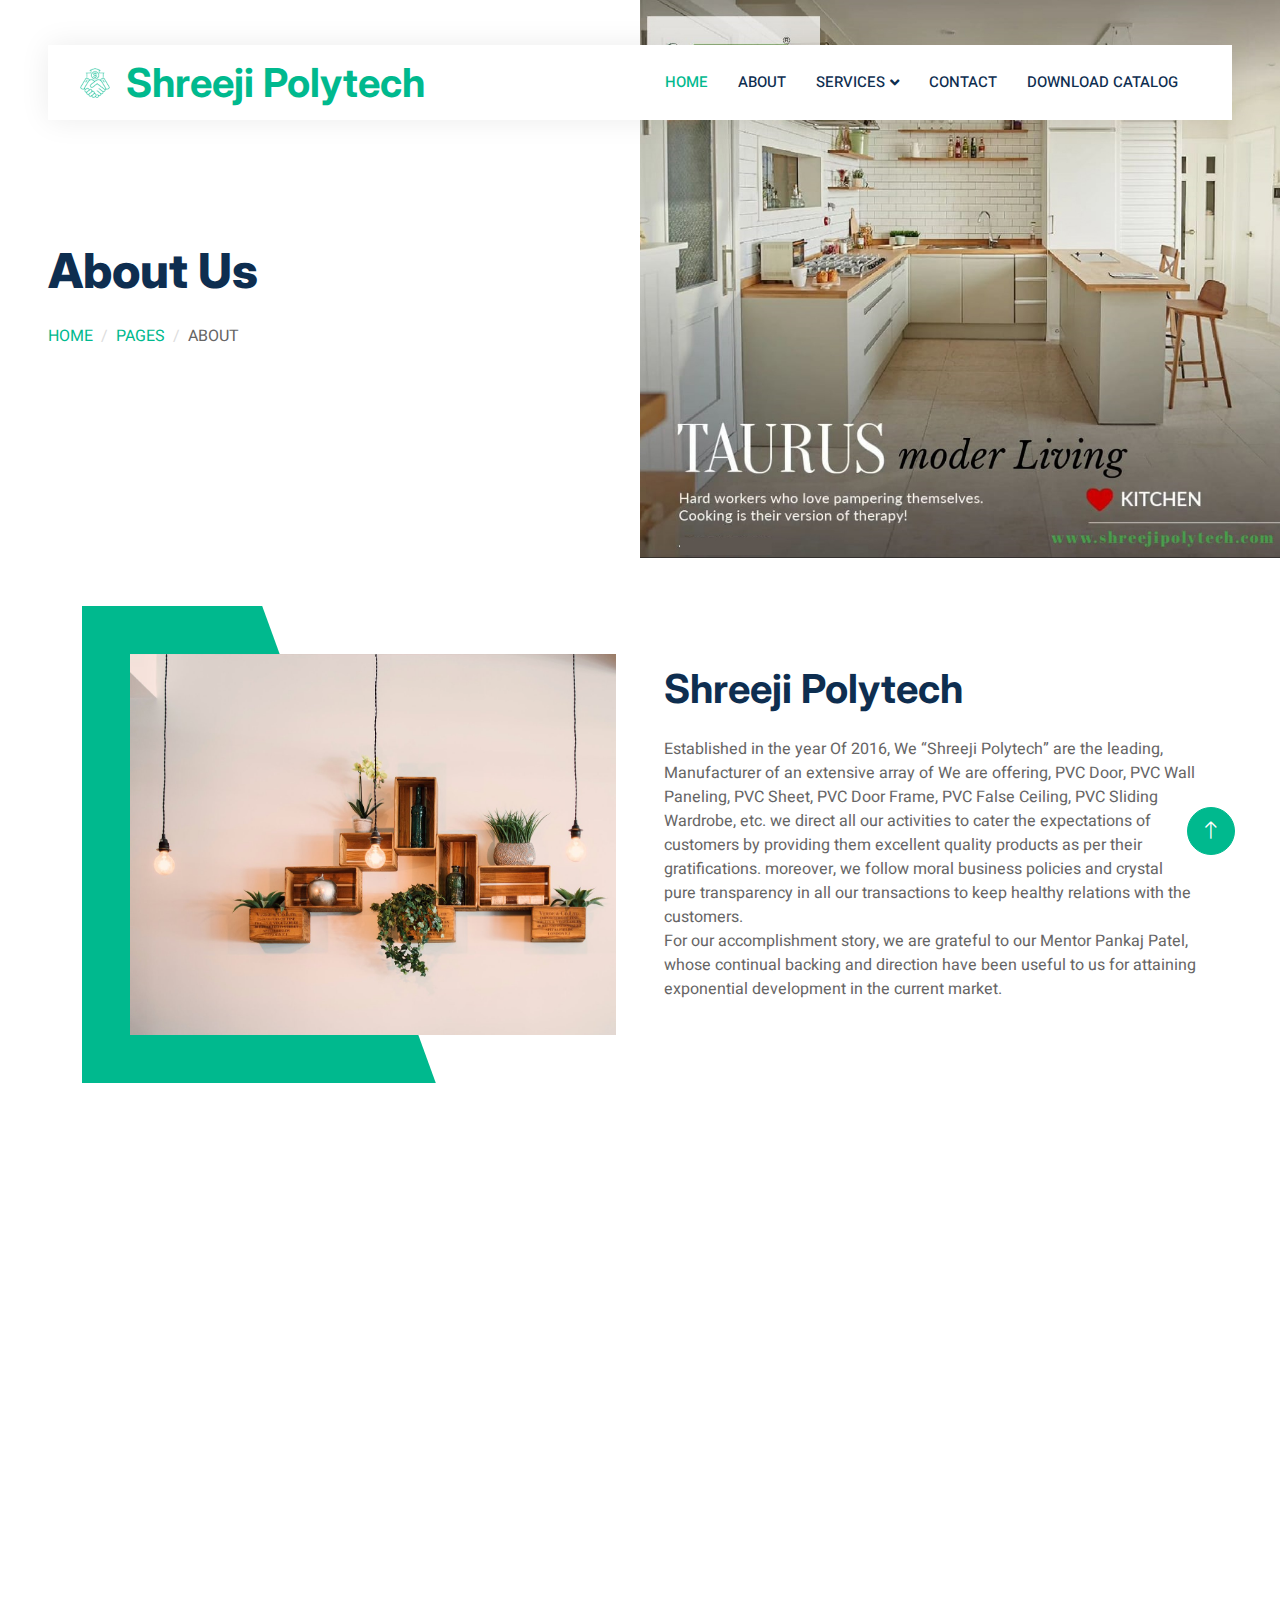
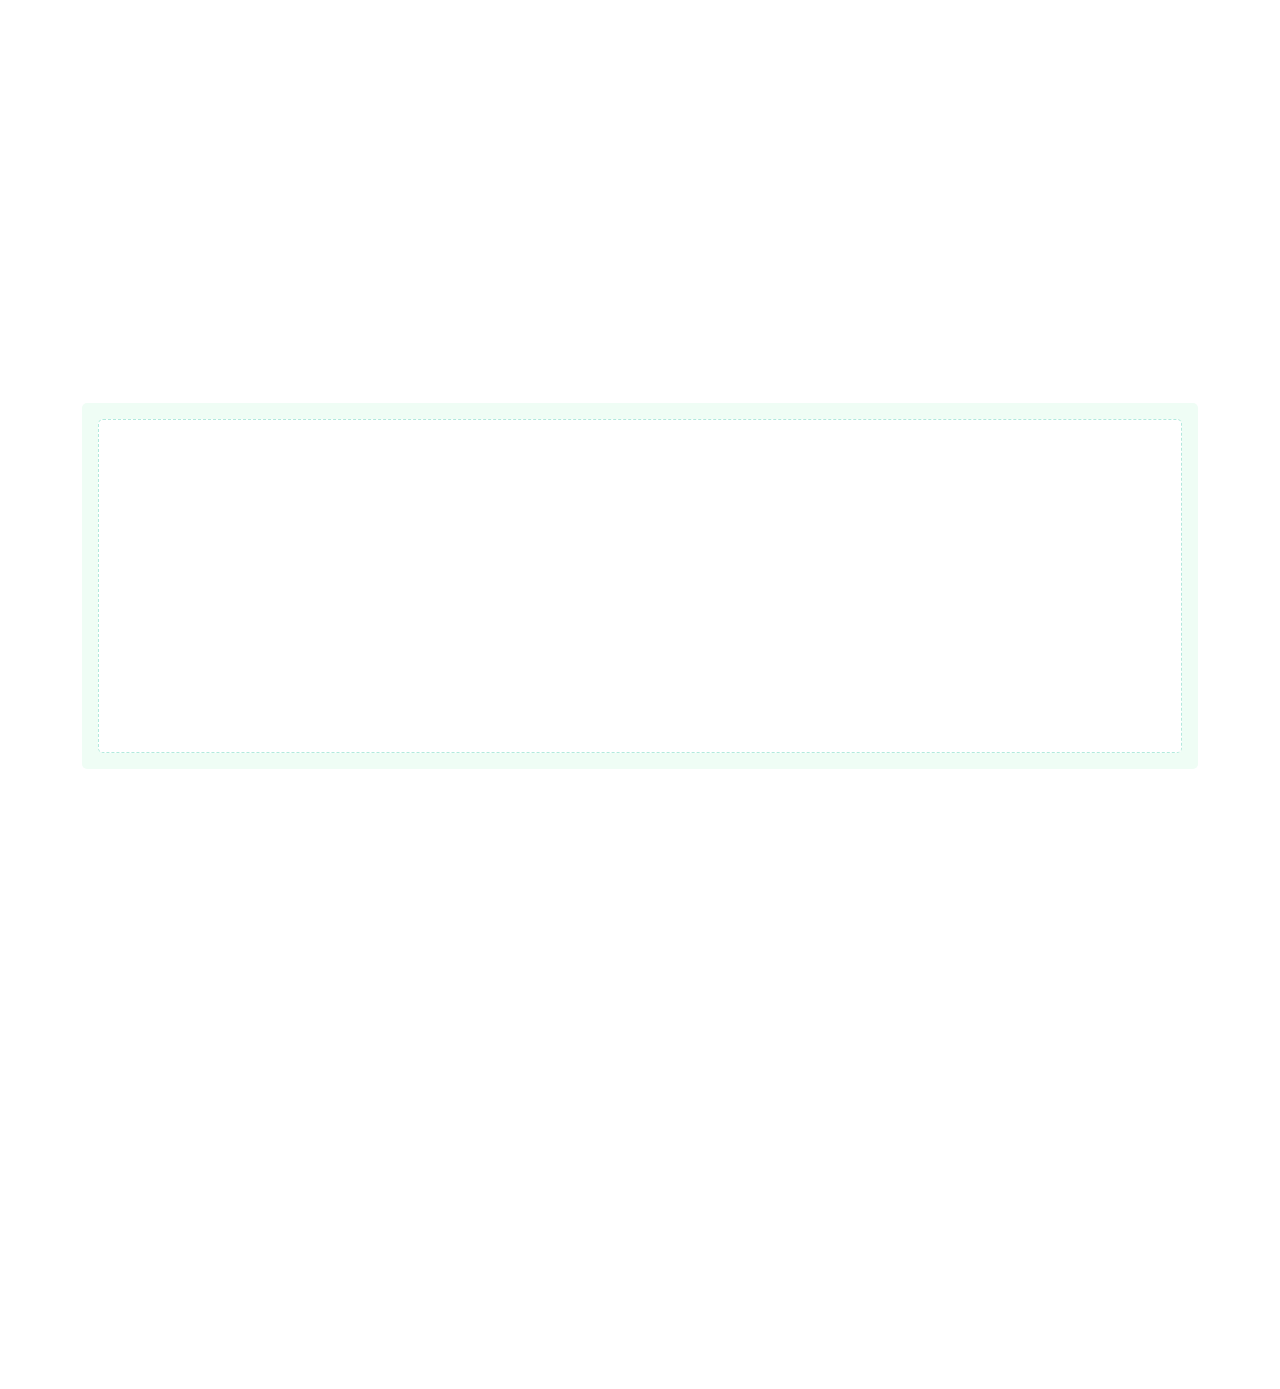
<file: Demo-main/about.html>
<!DOCTYPE html>
<html lang="en">

<head>
    <meta charset="utf-8">
    <title>Shreeji Polytech</title>
    <meta content="width=device-width, initial-scale=1.0" name="viewport">
    <meta content="" name="keywords">
    <meta content="" name="description">

    <!-- Favicon -->
    <link href="img/favicon.ico" rel="icon">

    <!-- Google Web Fonts -->
    <link rel="preconnect" href="https://fonts.googleapis.com">
    <link rel="preconnect" href="https://fonts.gstatic.com" crossorigin>
    <link href="https://fonts.googleapis.com/css2?family=Heebo:wght@400;500;600&family=Inter:wght@700;800&display=swap" rel="stylesheet">
    
    <!-- Icon Font Stylesheet -->
    <link href="https://cdnjs.cloudflare.com/ajax/libs/font-awesome/5.10.0/css/all.min.css" rel="stylesheet">
    <link href="https://cdn.jsdelivr.net/npm/bootstrap-icons@1.4.1/font/bootstrap-icons.css" rel="stylesheet">

    <!-- Libraries Stylesheet -->
    <link href="lib/animate/animate.min.css" rel="stylesheet">
    <link href="lib/owlcarousel/assets/owl.carousel.min.css" rel="stylesheet">

    <!-- Customized Bootstrap Stylesheet -->
    <link href="css/bootstrap.min.css" rel="stylesheet">

    <!-- Template Stylesheet -->
    <link href="css/style.css" rel="stylesheet">
</head>

<body>
    <div class="container-xxl bg-white p-0">
        <!-- Spinner Start -->
        <div id="spinner" class="show bg-white position-fixed translate-middle w-100 vh-100 top-50 start-50 d-flex align-items-center justify-content-center">
            <div class="spinner-border text-primary" style="width: 3rem; height: 3rem;" role="status">
                <span class="sr-only">Loading...</span>
            </div>
        </div>
        <!-- Spinner End -->


        <!-- Navbar Start -->
        <div class="container-fluid nav-bar bg-transparent">
            <nav class="navbar navbar-expand-lg bg-white navbar-light py-0 px-4">
                <a href="index.html" class="navbar-brand d-flex align-items-center text-center">
                    <div class="icon p-2 me-2">
                        <img class="img-fluid" src="img/icon-deal.png" alt="Icon" style="width: 30px; height: 30px;">
                    </div>
                    <h1 class="m-0 text-primary">Shreeji Polytech</h1>
                </a>
                <button type="button" class="navbar-toggler" data-bs-toggle="collapse" data-bs-target="#navbarCollapse">
                    <span class="navbar-toggler-icon"></span>
                </button>
                <div class="collapse navbar-collapse" id="navbarCollapse">
                    <div class="navbar-nav ms-auto">
                        <a href="index.html" class="nav-item nav-link active">Home</a>
                        <a href="about.html" class="nav-item nav-link">About</a>
                        <div class="nav-item dropdown">
                            <a href="#" class="nav-link dropdown-toggle" data-bs-toggle="dropdown">Services</a>
                            <div class="dropdown-menu rounded-0 m-0">
                                <a href="services.html" class="dropdown-item">Kitchen Furniture</a>
                                <a href="services.html" class="dropdown-item">Walldrobe</a>
                                <a href="services.html" class="dropdown-item">Seeling</a>
                                <a href="services.html" class="dropdown-item">Wall-Panelling</a>
                                <a href="services.html" class="dropdown-item">Office Furniture</a>
                                <a href="services.html" class="dropdown-item">PVC 28mm Door</a>
                                <a href="services.html" class="dropdown-item">PVC Door</a>
                                <a href="services.html" class="dropdown-item">WPC Door</a>

                            </div>
                        </div>
                        
                        <a href="contact.html" class="nav-item nav-link">Contact</a>
                        <a target="_blank" href="https://drive.google.com/u/0/uc?id=1Jdn4Zw5UrpQTuVN4f8HLzj8Xleu3A4tc&export=download" class="nav-item nav-link" download>Download Catalog</a>
                    </div>
                    
                </div>
            </nav>
        </div>
        <!-- Navbar End -->


        <!-- Header Start -->
        <div class="container-fluid header bg-white p-0">
            <div class="row g-0 align-items-center flex-column-reverse flex-md-row">
                <div class="col-md-6 p-5 mt-lg-5">
                    <h1 class="display-5 animated fadeIn mb-4">About Us</h1> 
                        <nav aria-label="breadcrumb animated fadeIn">
                        <ol class="breadcrumb text-uppercase">
                            <li class="breadcrumb-item"><a href="#">Home</a></li>
                            <li class="breadcrumb-item"><a href="#">Pages</a></li>
                            <li class="breadcrumb-item text-body active" aria-current="page">About</li>
                        </ol>
                    </nav>
                </div>
                <div class="col-md-6 animated fadeIn">
                    <img class="img-fluid" src="img/Untitled-1 copy.jpg" alt="">
                </div>
            </div>
        </div>
        <!-- Header End -->


        <!-- Search Start -->
        <!-- <div class="container-fluid bg-primary mb-5 wow fadeIn" data-wow-delay="0.1s" style="padding: 35px;">
            <div class="container">
                <div class="row g-2">
                    <div class="col-md-10">
                        <div class="row g-2">
                            <div class="col-md-4">
                                <input type="text" class="form-control border-0 py-3" placeholder="Search Keyword">
                            </div>
                            <div class="col-md-4">
                                <select class="form-select border-0 py-3">
                                    <option selected>Property Type</option>
                                    <option value="1">Property Type 1</option>
                                    <option value="2">Property Type 2</option>
                                    <option value="3">Property Type 3</option>
                                </select>
                            </div>
                            <div class="col-md-4">
                                <select class="form-select border-0 py-3">
                                    <option selected>Location</option>
                                    <option value="1">Location 1</option>
                                    <option value="2">Location 2</option>
                                    <option value="3">Location 3</option>
                                </select>
                            </div>
                        </div>
                    </div>
                    <div class="col-md-2">
                        <button class="btn btn-dark border-0 w-100 py-3">Search</button>
                    </div>
                </div>
            </div>
        </div> -->
        <!-- Search End -->


        <!-- About Start -->
        <div class="container-xxl py-5">
            <div class="container">
                <div class="row g-5 align-items-center">
                    <div class="col-lg-6 wow fadeIn" data-wow-delay="0.1s">
                        <div class="about-img position-relative overflow-hidden p-5 pe-0">
                            <img class="img-fluid w-100" src="img/about-img.jpg">
                        </div>
                    </div>
                    <div class="col-lg-6 wow fadeIn" data-wow-delay="0.5s">
                        <h1 class="mb-4">Shreeji Polytech</h1>
                        <p class="mb-4">Established in the year Of 2016, We “Shreeji Polytech” are the leading, Manufacturer of an extensive array of We are offering, PVC Door, PVC Wall Paneling, PVC Sheet, PVC Door Frame, PVC False Ceiling, PVC Sliding Wardrobe, etc. we direct all our activities to cater the expectations of customers by providing them excellent quality products as per their gratifications. moreover, we follow moral business policies and crystal pure transparency in all our transactions to keep healthy relations with the customers.
                          <br/>  For our accomplishment story, we are grateful to our Mentor Pankaj Patel, whose continual backing and direction have been useful to us for attaining exponential development in the current market.
                        </p>
                    </div>
                </div>
            </div>
        </div>
        



        <!-- About End -->
        <!-- Fect Sheet Start -->
        <div class="container-xxl py-5">
            <div class="container">
                <div class="text-center mx-auto mb-5 wow fadeInUp" data-wow-delay="0.1s" style="max-width: 600px;">
                    <h3 class="mb-3">Basic Information</h3>
                   <table class="table">
                    <tr>
                        <th>Nature of Business</th>
                        <td>Manufacturer</td>
                    </tr>
                    <tr>
                        <th>Additional Business</th>
                        <td>Exporter, WholeSaler, Distributer, Treders</td>
                    </tr>
                    <tr>
                        <th>Company C.E.O.</th>
                        <td>Pankaj Patel</td>
                    </tr>
                    <tr>
                        <th>Registered Office</th>
                        <td>9, Shreeji Estate, Bakrol, Ahmedabad- 382433, Gujarat, India</td>
                    </tr>
                    <tr>
                        <th>Total Number of Employees</th>
                        <td>51 To 100 People</td>
                    </tr>
                    <tr>
                        <th>Year of Establishment</th>
                        <td>2018</td>
                    </tr>
                    <tr>
                        <th> Legal Status of Firm</th>
                        <td>proprietorship </td>
                    </tr>
                   
                   </table>
                   
                   <h3 class="mb-3">Statutory Profile</h3>
                   <table class="table">
                    <tr>
                        <th>Banker</th>
                        <td>Kotak Bank</td>
                    </tr>
                    <tr>
                        <th>GST No.</th>
                        <td>24AXNPD5406H1ZO</td>

                    </tr>
                    </table>

                    <h3 class="mb-3"> Packaging/Payment and Shipment Details</h3>
                    <table class="table">
                        <tr>
                            <th>Payment Mode</th>
                            <td>
                                Cash,
                                Cheque,
                                UPI & NET BANKING,
                                DD</td>
                        </tr>
                        <tr>
                            <th>Shipment Mode</th>
                            <td>By Road</td>
    
                        </tr>
                        </table>
                   
                </div>
            </div>
        </div>
        <!-- Fact Sheet End -->



        <!-- Call to Action Start -->
        <div class="container-xxl py-5">
            <div class="container">
                <div class="bg-light rounded p-3">
                    <div class="bg-white rounded p-4" style="border: 1px dashed rgba(0, 185, 142, .3)">
                        <div class="row g-5 align-items-center">
                            <div class="col-lg-6 wow fadeIn" data-wow-delay="0.1s">
                                <img class="img-fluid rounded w-100" src="img/g6.jpg" alt="">
                            </div>
                            <div class="col-lg-6 wow fadeIn" data-wow-delay="0.5s">
                                <div class="mb-4">
                                    <h1 class="mb-3">Why Choose Us?</h1>
                                    <p>Owing to the superior quality of the product range offered, we have carved a firm foothold in the domain. The products offered by us are in compliance with industrial standards and are offered at most affordable prices. <br/>The professionals appointed by us invest their long working hours in manufacturing products as per clients' specifications and details to meet their exact requirements.</p>
                                </div>
                                
                            </div>
                        </div>
                    </div>
                </div>
            </div>
        </div>
        <!-- Call to Action End -->


        <!-- Team Start -->
        <!-- <div class="container-xxl py-5">
            <div class="container">
                <div class="text-center mx-auto mb-5 wow fadeInUp" data-wow-delay="0.1s" style="max-width: 600px;">
                    <h1 class="mb-3">Property Agents</h1>
                    <p>Eirmod sed ipsum dolor sit rebum labore magna erat. Tempor ut dolore lorem kasd vero ipsum sit eirmod sit. Ipsum diam justo sed rebum vero dolor duo.</p>
                </div>
                <div class="row g-4">
                    <div class="col-lg-3 col-md-6 wow fadeInUp" data-wow-delay="0.1s">
                        <div class="team-item rounded overflow-hidden">
                            <div class="position-relative">
                                <img class="img-fluid" src="img/team-1.jpg" alt="">
                                <div class="position-absolute start-50 top-100 translate-middle d-flex align-items-center">
                                    <a class="btn btn-square mx-1" href=""><i class="fab fa-facebook-f"></i></a>
                                    <a class="btn btn-square mx-1" href=""><i class="fab fa-twitter"></i></a>
                                    <a class="btn btn-square mx-1" href=""><i class="fab fa-instagram"></i></a>
                                </div>
                            </div>
                            <div class="text-center p-4 mt-3">
                                <h5 class="fw-bold mb-0">Full Name</h5>
                                <small>Designation</small>
                            </div>
                        </div>
                    </div>
                    <div class="col-lg-3 col-md-6 wow fadeInUp" data-wow-delay="0.3s">
                        <div class="team-item rounded overflow-hidden">
                            <div class="position-relative">
                                <img class="img-fluid" src="img/team-2.jpg" alt="">
                                <div class="position-absolute start-50 top-100 translate-middle d-flex align-items-center">
                                    <a class="btn btn-square mx-1" href=""><i class="fab fa-facebook-f"></i></a>
                                    <a class="btn btn-square mx-1" href=""><i class="fab fa-twitter"></i></a>
                                    <a class="btn btn-square mx-1" href=""><i class="fab fa-instagram"></i></a>
                                </div>
                            </div>
                            <div class="text-center p-4 mt-3">
                                <h5 class="fw-bold mb-0">Full Name</h5>
                                <small>Designation</small>
                            </div>
                        </div>
                    </div>
                    <div class="col-lg-3 col-md-6 wow fadeInUp" data-wow-delay="0.5s">
                        <div class="team-item rounded overflow-hidden">
                            <div class="position-relative">
                                <img class="img-fluid" src="img/team-3.jpg" alt="">
                                <div class="position-absolute start-50 top-100 translate-middle d-flex align-items-center">
                                    <a class="btn btn-square mx-1" href=""><i class="fab fa-facebook-f"></i></a>
                                    <a class="btn btn-square mx-1" href=""><i class="fab fa-twitter"></i></a>
                                    <a class="btn btn-square mx-1" href=""><i class="fab fa-instagram"></i></a>
                                </div>
                            </div>
                            <div class="text-center p-4 mt-3">
                                <h5 class="fw-bold mb-0">Full Name</h5>
                                <small>Designation</small>
                            </div>
                        </div>
                    </div>
                    <div class="col-lg-3 col-md-6 wow fadeInUp" data-wow-delay="0.7s">
                        <div class="team-item rounded overflow-hidden">
                            <div class="position-relative">
                                <img class="img-fluid" src="img/team-4.jpg" alt="">
                                <div class="position-absolute start-50 top-100 translate-middle d-flex align-items-center">
                                    <a class="btn btn-square mx-1" href=""><i class="fab fa-facebook-f"></i></a>
                                    <a class="btn btn-square mx-1" href=""><i class="fab fa-twitter"></i></a>
                                    <a class="btn btn-square mx-1" href=""><i class="fab fa-instagram"></i></a>
                                </div>
                            </div>
                            <div class="text-center p-4 mt-3">
                                <h5 class="fw-bold mb-0">Full Name</h5>
                                <small>Designation</small>
                            </div>
                        </div>
                    </div>
                </div>
            </div>
        </div> -->
        <!-- Team End -->
        

        <!-- Footer Start -->
        <div class="container-fluid bg-dark text-white-50 footer pt-5 mt-5 wow fadeIn" data-wow-delay="0.1s">
            <div class="container py-5">
                <div class="row g-5">
                    <div class="col-lg-3 col-md-6">
                        <h5 class="text-white mb-4">Get In Touch</h5>
                        <p class="mb-2"><i class="fa fa-map-marker-alt me-3"></i>9, Shreeji Estate, Bakrol, Opposite Swagat Estate, Ahmedabad-382430, Gujarat, India</p>
                        <p class="mb-2"><i class="fa fa-phone-alt me-3"></i>+091 85111 09166, +091 85111 31995</p>
                        <p class="mb-2"><i class="fa fa-envelope me-3"></i>polytechpvcprofile@gmail.com</p>
                        <div class="d-flex pt-2">
                            <a class="btn btn-outline-light btn-social" href="https://instagram.com/shreejipolytech?igshid=NzZhOTFlYzFmZQ==S"><i class="fab fa-instagram"></i></a>
                            <a class="btn btn-outline-light btn-social" href="http://www.facebook.com/profile.php?id=100067118493914"><i class="fab fa-facebook-f"></i></a>
                            <a class="btn btn-outline-light btn-social" href=""><i class="fab fa-youtube"></i></a>
                            <a class="btn btn-outline-light btn-social" href=""><i class="fab fa-linkedin-in"></i></a>
                        </div>
                    </div>
                    <div class="col-lg-3 col-md-6">
                        <h5 class="text-white mb-4">Quick Links</h5>
                        <a class="btn btn-link text-white-50" href="">About Us</a>
                        <a class="btn btn-link text-white-50" href="">Contact Us</a>
                        <a class="btn btn-link text-white-50" href="">Our Services</a>
                        <a class="btn btn-link text-white-50" href="">Our Products</a>
                        <!-- <a class="btn btn-link text-white-50" href="">Terms & Condition</a> -->
                    </div>
                    <div class="col-lg-3 col-md-6">
                        <h5 class="text-white mb-4">Photo Gallery</h5>
                        <div class="row g-2 pt-2">
                            <div class="col-4">
                                <img class="img-fluid rounded bg-light p-1" src="img/b3.jpg" alt="">
                            </div>
                            <div class="col-4">
                                <img class="img-fluid rounded bg-light p-1" src="img/g1.jpg" alt="">
                            </div>
                            <div class="col-4">
                                <img class="img-fluid rounded bg-light p-1" src="img/g6.jpg" alt="">
                            </div>
                            <div class="col-4">
                                <img class="img-fluid rounded bg-light p-1" src="img/g2.jpg" alt="">
                            </div>
                            <div class="col-4">
                                <img class="img-fluid rounded bg-light p-1" src="img/g3.jpg" alt="">
                            </div>
                            <div class="col-4">
                                <img class="img-fluid rounded bg-light p-1" src="img/g4.jpg" alt="">
                            </div>
                        </div>
                    </div>
                    <div class="col-lg-3 col-md-6">
                        <h5 class="text-white mb-4">Location</h5>
                        <iframe src="https://www.google.com/maps/embed?pb=!1m17!1m12!1m3!1d3672.959465889046!2d72.73308707531271!3d22.988517979197592!2m3!1f0!2f0!3f0!3m2!1i1024!2i768!4f13.1!3m2!1m1!2zMjLCsDU5JzE4LjciTiA3MsKwNDQnMDguNCJF!5e0!3m2!1sen!2sin!4v1694931810444!5m2!1sen!2sin" width="250" height="250" style="border:0;" allowfullscreen="" loading="lazy" referrerpolicy="no-referrer-when-downgrade"></iframe>
                    </div>
                </div>
            </div>
            <div class="container">
                <div class="copyright">
                    <div class="row">
                        <div class="col-md-6 text-center text-md-start mb-3 mb-md-0">
                            &copy; <a class="border-bottom" href="https://www.shreejipolytech.com">shreejipolytech.com</a>, All Right Reserved. 
							
							<!--/*** This template is free as long as you keep the footer author’s credit link/attribution link/backlink. If you'd like to use the template without the footer author’s credit link/attribution link/backlink, you can purchase the Credit Removal License from "https://htmlcodex.com/credit-removal". Thank you for your support. ***/-->
							Designed By <a class="border-bottom" href="https://www.avjsoftware.com">Divy Bavishi(8401915476)</a>
                        </div>
                        
                    </div>
                </div>
            </div>
        </div>
        <!-- Footer End -->


        <!-- Back to Top -->
        <a href="#" class="btn btn-lg btn-primary btn-lg-square back-to-top"><i class="bi bi-arrow-up"></i></a>
    </div>

    <!-- JavaScript Libraries -->
    <script src="https://code.jquery.com/jquery-3.4.1.min.js"></script>
    <script src="https://cdn.jsdelivr.net/npm/bootstrap@5.0.0/dist/js/bootstrap.bundle.min.js"></script>
    <script src="lib/wow/wow.min.js"></script>
    <script src="lib/easing/easing.min.js"></script>
    <script src="lib/waypoints/waypoints.min.js"></script>
    <script src="lib/owlcarousel/owl.carousel.min.js"></script>

    <!-- Template Javascript -->
    <script src="js/main.js"></script>
</body>

</html>
</file>
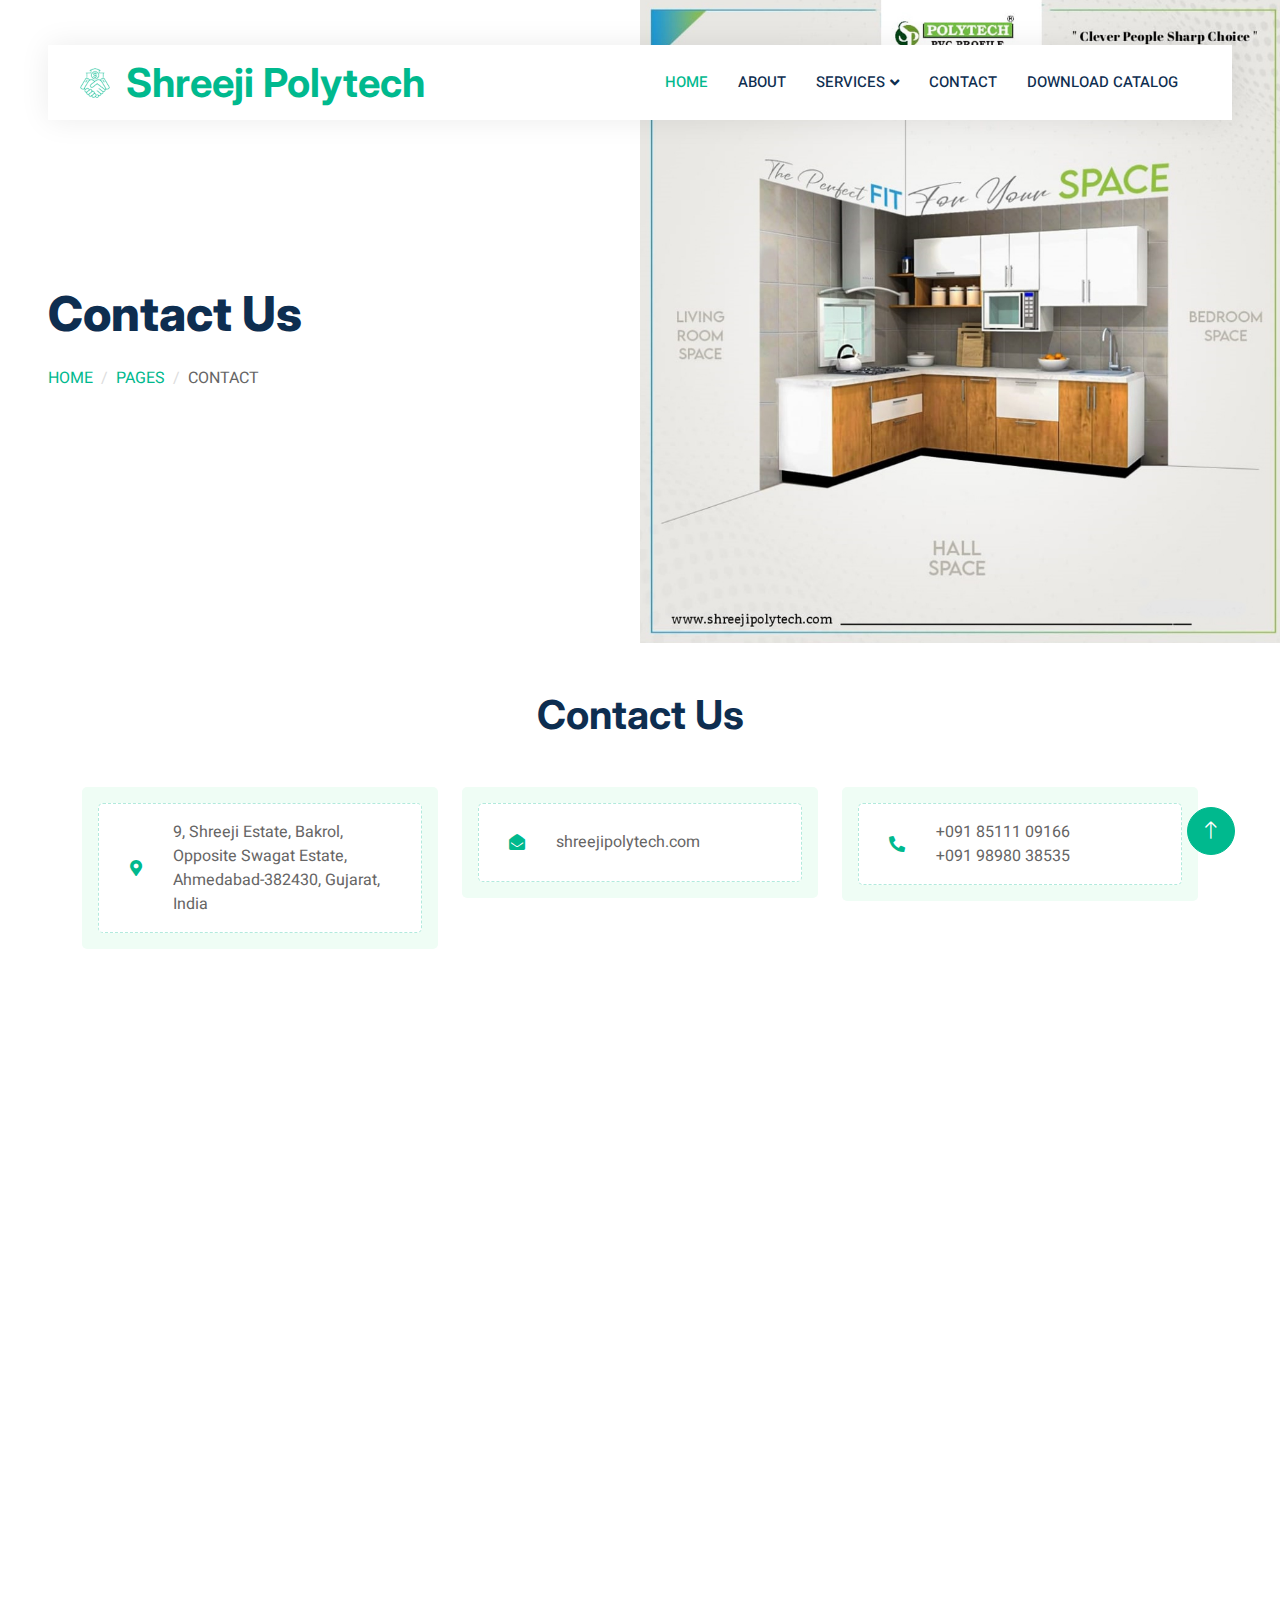
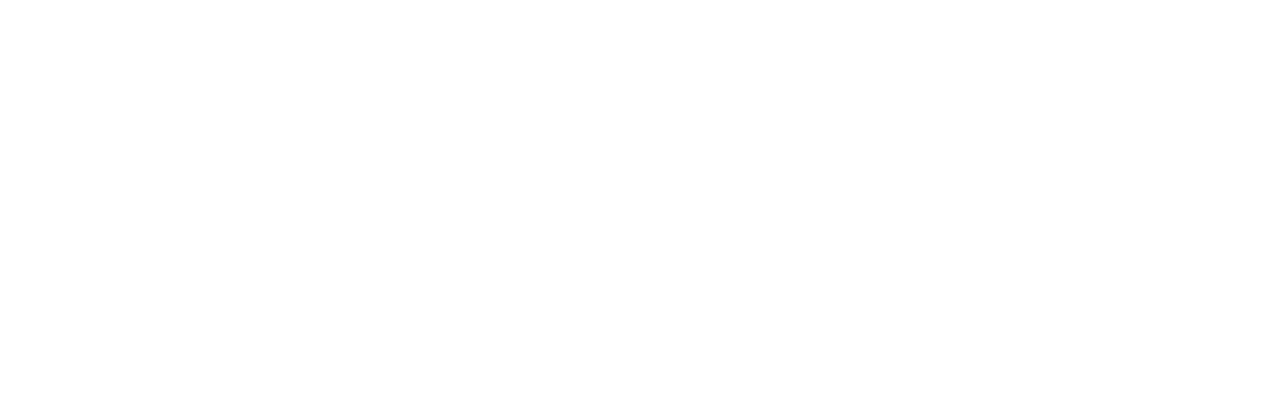
<file: Demo-main/contact.html>
<!DOCTYPE html>
<html lang="en">

<head>
    <meta charset="utf-8">
    <title>Shreeji Polytech </title>
    <meta content="width=device-width, initial-scale=1.0" name="viewport">
    <meta content="" name="keywords">
    <meta content="" name="description">

    <!-- Favicon -->
    <link href="img/favicon.ico" rel="icon">

    <!-- Google Web Fonts -->
    <link rel="preconnect" href="https://fonts.googleapis.com">
    <link rel="preconnect" href="https://fonts.gstatic.com" crossorigin>
    <link href="https://fonts.googleapis.com/css2?family=Heebo:wght@400;500;600&family=Inter:wght@700;800&display=swap" rel="stylesheet">
    
    <!-- Icon Font Stylesheet -->
    <link href="https://cdnjs.cloudflare.com/ajax/libs/font-awesome/5.10.0/css/all.min.css" rel="stylesheet">
    <link href="https://cdn.jsdelivr.net/npm/bootstrap-icons@1.4.1/font/bootstrap-icons.css" rel="stylesheet">

    <!-- Libraries Stylesheet -->
    <link href="lib/animate/animate.min.css" rel="stylesheet">
    <link href="lib/owlcarousel/assets/owl.carousel.min.css" rel="stylesheet">

    <!-- Customized Bootstrap Stylesheet -->
    <link href="css/bootstrap.min.css" rel="stylesheet">

    <!-- Template Stylesheet -->
    <link href="css/style.css" rel="stylesheet">
</head>

<body>
    <div class="container-xxl bg-white p-0">
        <!-- Spinner Start -->
        <div id="spinner" class="show bg-white position-fixed translate-middle w-100 vh-100 top-50 start-50 d-flex align-items-center justify-content-center">
            <div class="spinner-border text-primary" style="width: 3rem; height: 3rem;" role="status">
                <span class="sr-only">Loading...</span>
            </div>
        </div>
        <!-- Spinner End -->


        <!-- Navbar Start -->
        <div class="container-fluid nav-bar bg-transparent">
            <nav class="navbar navbar-expand-lg bg-white navbar-light py-0 px-4">
                <a href="index.html" class="navbar-brand d-flex align-items-center text-center">
                    <div class="icon p-2 me-2">
                        <img class="img-fluid" src="img/icon-deal.png" alt="Icon" style="width: 30px; height: 30px;">
                    </div>
                    <h1 class="m-0 text-primary">Shreeji Polytech</h1>
                </a>
                <button type="button" class="navbar-toggler" data-bs-toggle="collapse" data-bs-target="#navbarCollapse">
                    <span class="navbar-toggler-icon"></span>
                </button>
                <div class="collapse navbar-collapse" id="navbarCollapse">
                    <div class="navbar-nav ms-auto">
                        <a href="index.html" class="nav-item nav-link active">Home</a>
                        <a href="about.html" class="nav-item nav-link">About</a>
                        <div class="nav-item dropdown">
                            <a href="#" class="nav-link dropdown-toggle" data-bs-toggle="dropdown">Services</a>
                            <div class="dropdown-menu rounded-0 m-0">
                                <a href="services.html" class="dropdown-item">Kitchen Furniture</a>
                                <a href="services.html" class="dropdown-item">Walldrobe</a>
                                <a href="services.html" class="dropdown-item">Seeling</a>
                                <a href="services.html" class="dropdown-item">Wall-Panelling</a>
                                <a href="services.html" class="dropdown-item">Office Furniture</a>
                                <a href="services.html" class="dropdown-item">PVC 28mm Door</a>
                                <a href="services.html" class="dropdown-item">PVC Door</a>
                                <a href="services.html" class="dropdown-item">WPC Door</a>

                            </div>
                        </div>
                        
                        <a href="contact.html" class="nav-item nav-link">Contact</a>
                        <a target="_blank" href="https://drive.google.com/u/0/uc?id=1Jdn4Zw5UrpQTuVN4f8HLzj8Xleu3A4tc&export=download" class="nav-item nav-link" download>Download Catalog</a>
                    </div>
                    
                </div>
            </nav>
        </div>
        <!-- Navbar End -->


        <!-- Header Start -->
        <div class="container-fluid header bg-white p-0">
            <div class="row g-0 align-items-center flex-column-reverse flex-md-row">
                <div class="col-md-6 p-5 mt-lg-5">
                    <h1 class="display-5 animated fadeIn mb-4">Contact Us</h1> 
                        <nav aria-label="breadcrumb animated fadeIn">
                        <ol class="breadcrumb text-uppercase">
                            <li class="breadcrumb-item"><a href="#">Home</a></li>
                            <li class="breadcrumb-item"><a href="#">Pages</a></li>
                            <li class="breadcrumb-item text-body active" aria-current="page">Contact</li>
                        </ol>
                    </nav>
                </div>
                <div class="col-md-6 animated fadeIn">
                    <img class="img-fluid" src="img/Untitled-3 copy.jpg" alt="">
                </div>
            </div>
        </div>
        <!-- Header End -->


        <!-- Search Start -->
        <!-- <div class="container-fluid bg-primary mb-5 wow fadeIn" data-wow-delay="0.1s" style="padding: 35px;">
            <div class="container">
                <div class="row g-2">
                    <div class="col-md-10">
                        <div class="row g-2">
                            <div class="col-md-4">
                                <input type="text" class="form-control border-0 py-3" placeholder="Search Keyword">
                            </div>
                            <div class="col-md-4">
                                <select class="form-select border-0 py-3">
                                    <option selected>Property Type</option>
                                    <option value="1">Property Type 1</option>
                                    <option value="2">Property Type 2</option>
                                    <option value="3">Property Type 3</option>
                                </select>
                            </div>
                            <div class="col-md-4">
                                <select class="form-select border-0 py-3">
                                    <option selected>Location</option>
                                    <option value="1">Location 1</option>
                                    <option value="2">Location 2</option>
                                    <option value="3">Location 3</option>
                                </select>
                            </div>
                        </div>
                    </div>
                    <div class="col-md-2">
                        <button class="btn btn-dark border-0 w-100 py-3">Search</button>
                    </div>
                </div>
            </div>
        </div> -->
        <!-- Search End -->


        <!-- Contact Start -->
        <div class="container-xxl py-5">
            <div class="container">
                <div class="text-center mx-auto mb-5 wow fadeInUp" data-wow-delay="0.1s" style="max-width: 600px;">
                    <h1 class="mb-3">Contact Us</h1>
                    <!-- <p>Eirmod sed ipsum dolor sit rebum labore magna erat. Tempor ut dolore lorem kasd vero ipsum sit eirmod sit. Ipsum diam justo sed rebum vero dolor duo.</p> -->
                </div>
                <div class="row g-4">
                    <div class="col-12">
                        <div class="row gy-4">
                            <div class="col-md-6 col-lg-4 wow fadeIn" data-wow-delay="0.1s">
                                <div class="bg-light rounded p-3">
                                    <div class="d-flex align-items-center bg-white rounded p-3" style="border: 1px dashed rgba(0, 185, 142, .3)">
                                        <div class="icon me-3" style="width: 45px; height: 45px;">
                                            <i class="fa fa-map-marker-alt text-primary"></i>
                                        </div>
                                        <span>9, Shreeji Estate, Bakrol, Opposite Swagat Estate, Ahmedabad-382430, Gujarat, India</span>
                                    </div>
                                </div>
                            </div>
                            <div class="col-md-6 col-lg-4 wow fadeIn" data-wow-delay="0.3s">
                                <div class="bg-light rounded p-3">
                                    <div class="d-flex align-items-center bg-white rounded p-3" style="border: 1px dashed rgba(0, 185, 142, .3)">
                                        <div class="icon me-3" style="width: 45px; height: 45px;">
                                            <i class="fa fa-envelope-open text-primary"></i>
                                        </div>
                                        <span>shreejipolytech.com</span>
                                    </div>
                                </div>
                            </div>
                            <div class="col-md-6 col-lg-4 wow fadeIn" data-wow-delay="0.5s">
                                <div class="bg-light rounded p-3">
                                    <div class="d-flex align-items-center bg-white rounded p-3" style="border: 1px dashed rgba(0, 185, 142, .3)">
                                        <div class="icon me-3" style="width: 45px; height: 45px;">
                                            <i class="fa fa-phone-alt text-primary"></i>
                                        </div>
                                        <span>+091 85111 09166 <br/> +091 98980 38535 </span>
                                      
                                    </div>
                                </div>
                            </div>
                        </div>
                    </div>
                    <div class="col-md-6 wow fadeInUp" data-wow-delay="0.1s">
                        <iframe src="https://www.google.com/maps/embed?pb=!1m17!1m12!1m3!1d3672.959465889046!2d72.73308707531271!3d22.988517979197592!2m3!1f0!2f0!3f0!3m2!1i1024!2i768!4f13.1!3m2!1m1!2zMjLCsDU5JzE4LjciTiA3MsKwNDQnMDguNCJF!5e0!3m2!1sen!2sin!4v1694931810444!5m2!1sen!2sin" width="400px" height="400px" style="border:0;" allowfullscreen="" loading="lazy" referrerpolicy="no-referrer-when-downgrade"></iframe>
                    </div>
                    <div class="col-md-6">
                        <div class="wow fadeInUp" data-wow-delay="0.5s">
                            
                            <form>
                                <div class="row g-3">
                                    <div class="col-md-6">
                                        <div class="form-floating">
                                            <input type="text" class="form-control" id="name" placeholder="Your Name">
                                            <label for="name">Your Name</label>
                                        </div>
                                    </div>
                                    <div class="col-md-6">
                                        <div class="form-floating">
                                            <input type="email" class="form-control" id="email" placeholder="Your Email">
                                            <label for="email">Your Email</label>
                                        </div>
                                    </div>
                                    <div class="col-12">
                                        <div class="form-floating">
                                            <input type="text" class="form-control" id="subject" placeholder="Subject">
                                            <label for="subject">Subject</label>
                                        </div>
                                    </div>
                                    <div class="col-12">
                                        <div class="form-floating">
                                            <textarea class="form-control" placeholder="Leave a message here" id="message" style="height: 150px"></textarea>
                                            <label for="message">Message</label>
                                        </div>
                                    </div>
                                    <div class="col-12">
                                        <button class="btn btn-primary w-100 py-3" type="submit">Send Message</button>
                                    </div>
                                </div>
                            </form>
                        </div>
                    </div>
                </div>
            </div>
        </div>
        <!-- Contact End -->


        <!-- Footer Start -->
        <div class="container-fluid bg-dark text-white-50 footer pt-5 mt-5 wow fadeIn" data-wow-delay="0.1s">
            <div class="container py-5">
                <div class="row g-5">
                    <div class="col-lg-3 col-md-6">
                        <h5 class="text-white mb-4">Get In Touch</h5>
                        <p class="mb-2"><i class="fa fa-map-marker-alt me-3"></i>9, Shreeji Estate, Bakrol, Opposite Swagat Estate, Ahmedabad-382430, Gujarat, India</p>
                        <p class="mb-2"><i class="fa fa-phone-alt me-3"></i>+091 85111 09166, +091 85111 31995</p>
                        <p class="mb-2"><i class="fa fa-envelope me-3"></i>polytechpvcprofile@gmail.com</p>
                        <div class="d-flex pt-2">
                            <a class="btn btn-outline-light btn-social" href="https://instagram.com/shreejipolytech?igshid=NzZhOTFlYzFmZQ==S"><i class="fab fa-instagram"></i></a>
                            <a class="btn btn-outline-light btn-social" href="http://www.facebook.com/profile.php?id=100067118493914"><i class="fab fa-facebook-f"></i></a>
                            <a class="btn btn-outline-light btn-social" href=""><i class="fab fa-youtube"></i></a>
                            <a class="btn btn-outline-light btn-social" href=""><i class="fab fa-linkedin-in"></i></a>
                        </div>
                    </div>
                    <div class="col-lg-3 col-md-6">
                        <h5 class="text-white mb-4">Quick Links</h5>
                        <a class="btn btn-link text-white-50" href="">About Us</a>
                        <a class="btn btn-link text-white-50" href="">Contact Us</a>
                        <a class="btn btn-link text-white-50" href="">Our Services</a>
                        <a class="btn btn-link text-white-50" href="">Our Products</a>
                        <!-- <a class="btn btn-link text-white-50" href="">Terms & Condition</a> -->
                    </div>
                    <div class="col-lg-3 col-md-6">
                        <h5 class="text-white mb-4">Photo Gallery</h5>
                        <div class="row g-2 pt-2">
                            <div class="col-4">
                                <img class="img-fluid rounded bg-light p-1" src="img/b3.jpg" alt="">
                            </div>
                            <div class="col-4">
                                <img class="img-fluid rounded bg-light p-1" src="img/g1.jpg" alt="">
                            </div>
                            <div class="col-4">
                                <img class="img-fluid rounded bg-light p-1" src="img/g6.jpg" alt="">
                            </div>
                            <div class="col-4">
                                <img class="img-fluid rounded bg-light p-1" src="img/g2.jpg" alt="">
                            </div>
                            <div class="col-4">
                                <img class="img-fluid rounded bg-light p-1" src="img/g3.jpg" alt="">
                            </div>
                            <div class="col-4">
                                <img class="img-fluid rounded bg-light p-1" src="img/g4.jpg" alt="">
                            </div>
                        </div>
                    </div>
                    <div class="col-lg-3 col-md-6">
                        <h5 class="text-white mb-4">Location</h5>
                        <iframe src="https://www.google.com/maps/embed?pb=!1m17!1m12!1m3!1d3672.959465889046!2d72.73308707531271!3d22.988517979197592!2m3!1f0!2f0!3f0!3m2!1i1024!2i768!4f13.1!3m2!1m1!2zMjLCsDU5JzE4LjciTiA3MsKwNDQnMDguNCJF!5e0!3m2!1sen!2sin!4v1694931810444!5m2!1sen!2sin" width="250" height="250" style="border:0;" allowfullscreen="" loading="lazy" referrerpolicy="no-referrer-when-downgrade"></iframe>
                    </div>
                </div>
            </div>
            <div class="container">
                <div class="copyright">
                    <div class="row">
                        <div class="col-md-6 text-center text-md-start mb-3 mb-md-0">
                            &copy; <a class="border-bottom" href="https://www.shreejipolytech.com">shreejipolytech.com</a>, All Right Reserved. 
							
							<!--/*** This template is free as long as you keep the footer author’s credit link/attribution link/backlink. If you'd like to use the template without the footer author’s credit link/attribution link/backlink, you can purchase the Credit Removal License from "https://htmlcodex.com/credit-removal". Thank you for your support. ***/-->
							Designed By <a class="border-bottom" href="https://www.avjsoftware.com">Divy Bavishi(8401915476)</a>
                        </div>
                        
                    </div>
                </div>
            </div>
        </div>
        <!-- Footer End -->


        <!-- Back to Top -->
        <a href="#" class="btn btn-lg btn-primary btn-lg-square back-to-top"><i class="bi bi-arrow-up"></i></a>
    </div>

    <!-- JavaScript Libraries -->
    <script src="https://code.jquery.com/jquery-3.4.1.min.js"></script>
    <script src="https://cdn.jsdelivr.net/npm/bootstrap@5.0.0/dist/js/bootstrap.bundle.min.js"></script>
    <script src="lib/wow/wow.min.js"></script>
    <script src="lib/easing/easing.min.js"></script>
    <script src="lib/waypoints/waypoints.min.js"></script>
    <script src="lib/owlcarousel/owl.carousel.min.js"></script>

    <!-- Template Javascript -->
    <script src="js/main.js"></script>
</body>

</html>
</file>
<file: Demo-main/css/style.css>
/********** Template CSS **********/
:root {
    --primary: #00B98E;
    --secondary: #FF6922;
    --light: #EFFDF5;
    --dark: #0E2E50;
}

.back-to-top {
    position: fixed;
    display: none;
    right: 45px;
    bottom: 45px;
    z-index: 99;
}


/*** Spinner ***/
#spinner {
    opacity: 0;
    visibility: hidden;
    transition: opacity .5s ease-out, visibility 0s linear .5s;
    z-index: 99999;
}

#spinner.show {
    transition: opacity .5s ease-out, visibility 0s linear 0s;
    visibility: visible;
    opacity: 1;
}


/*** Button ***/
.btn {
    transition: .5s;
}

.btn.btn-primary,
.btn.btn-secondary {
    color: #FFFFFF;
}

.btn-square {
    width: 38px;
    height: 38px;
}

.btn-sm-square {
    width: 32px;
    height: 32px;
}

.btn-lg-square {
    width: 48px;
    height: 48px;
}

.btn-square,
.btn-sm-square,
.btn-lg-square {
    padding: 0;
    display: flex;
    align-items: center;
    justify-content: center;
    font-weight: normal;
    border-radius: 50px;
}


/*** Navbar ***/
.nav-bar {
    position: relative;
    margin-top: 45px;
    padding: 0 3rem;
    transition: .5s;
    z-index: 9999;
}

.nav-bar.sticky-top {
    position: sticky;
    padding: 0;
    z-index: 9999;
}

.navbar {
    box-shadow: 0 0 30px rgba(0, 0, 0, .08);
}

.navbar .dropdown-toggle::after {
    border: none;
    content: "\f107";
    font-family: "Font Awesome 5 Free";
    font-weight: 900;
    vertical-align: middle;
    margin-left: 5px;
    transition: .5s;
}

.navbar .dropdown-toggle[aria-expanded=true]::after {
    transform: rotate(-180deg);
}

.navbar-light .navbar-nav .nav-link {
    margin-right: 30px;
    padding: 25px 0;
    color: #FFFFFF;
    font-size: 15px;
    text-transform: uppercase;
    outline: none;
}

.navbar-light .navbar-nav .nav-link:hover,
.navbar-light .navbar-nav .nav-link.active {
    color: var(--primary);
}

@media (max-width: 991.98px) {
    .nav-bar {
        margin: 0;
        padding: 0;
    }

    .navbar-light .navbar-nav .nav-link  {
        margin-right: 0;
        padding: 10px 0;
    }

    .navbar-light .navbar-nav {
        border-top: 1px solid #EEEEEE;
    }
}

.navbar-light .navbar-brand {
    height: 75px;
}

.navbar-light .navbar-nav .nav-link {
    color: var(--dark);
    font-weight: 500;
}

@media (min-width: 992px) {
    .navbar .nav-item .dropdown-menu {
        display: block;
        top: 100%;
        margin-top: 0;
        transform: rotateX(-75deg);
        transform-origin: 0% 0%;
        opacity: 0;
        visibility: hidden;
        transition: .5s;
        
    }

    .navbar .nav-item:hover .dropdown-menu {
        transform: rotateX(0deg);
        visibility: visible;
        transition: .5s;
        opacity: 1;
    }
}


/*** Header ***/
@media (min-width: 992px) {
    .header {
        margin-top: -120px;
    }
}

.header-carousel .owl-nav {
    position: absolute;
    top: 50%;
    left: -25px;
    transform: translateY(-50%);
    display: flex;
    flex-direction: column;
}

.header-carousel .owl-nav .owl-prev,
.header-carousel .owl-nav .owl-next {
    margin: 7px 0;
    width: 50px;
    height: 50px;
    display: flex;
    align-items: center;
    justify-content: center;
    color: #FFFFFF;
    background: var(--primary);
    border-radius: 40px;
    font-size: 20px;
    transition: .5s;
}

.header-carousel .owl-nav .owl-prev:hover,
.header-carousel .owl-nav .owl-next:hover {
    background: var(--dark);
}

@media (max-width: 768px) {
    .header-carousel .owl-nav {
        left: 25px;
    }
}

.breadcrumb-item + .breadcrumb-item::before {
    color: #DDDDDD;
}


/*** Icon ***/
.icon {
    padding: 15px;
    display: inline-flex;
    align-items: center;
    justify-content: center;
    background: #FFFFFF !important;
    border-radius: 5px;
    /* border: 1px dashed var(--primary) !important; */
}


/*** About ***/
.about-img img {
    position: relative;
    z-index: 2;
}

.about-img::before {
    position: absolute;
    content: "";
    top: 0;
    left: -50%;
    width: 100%;
    height: 100%;
    background: var(--primary);
    transform: skew(20deg);
    z-index: 1;
}


/*** Category ***/
.cat-item div {
    background: #FFFFFF;
    /* border: 1px dashed rgba(0, 185, 142, .3); */
    transition: .5s;
}

.cat-item:hover div {
    background: var(--primary);
    border-color: transparent;
}

.cat-item div * {
    transition: .5s;
}

.cat-item:hover div * {
    color: #FFFFFF !important;
}


/*** Property List ***/
.nav-pills .nav-item .btn {
    color: var(--dark);
}

.nav-pills .nav-item .btn:hover,
.nav-pills .nav-item .btn.active {
    color: #FFFFFF;
}

.property-item {
    box-shadow: 0 0 30px rgba(0, 0, 0, .08);
}

.property-item img {
    transition: .5s;
}

.property-item:hover img {
    transform: scale(1.1);
}

.property-item .border-top {
    border-top: 1px dashed rgba(0, 185, 142, .3) !important;
}

.property-item .border-end {
    border-right: 1px dashed rgba(0, 185, 142, .3) !important;
}


/*** Team ***/
.team-item {
    box-shadow: 0 0 30px rgba(0, 0, 0, .08);
    transition: .5s;
}

.team-item .btn {
    color: var(--primary);
    background: #FFFFFF;
    box-shadow: 0 0 30px rgba(0, 0, 0, .15);
}

.team-item .btn:hover {
    color: #FFFFFF;
    background: var(--primary);
}

.team-item:hover {
    border-color: var(--secondary) !important;
}

.team-item:hover .bg-primary {
    background: var(--secondary) !important;
}

.team-item:hover .bg-primary i {
    color: var(--secondary) !important;
}


/*** Testimonial ***/
.testimonial-carousel {
    padding-left: 1.5rem;
    padding-right: 1.5rem;
}

@media (min-width: 576px) {
    .testimonial-carousel {
        padding-left: 4rem;
        padding-right: 4rem;
    }
}

.testimonial-carousel .testimonial-item .border {
    border: 1px dashed rgba(0, 185, 142, .3) !important;
}

.testimonial-carousel .owl-nav {
    position: absolute;
    width: 100%;
    height: 40px;
    top: calc(50% - 20px);
    left: 0;
    display: flex;
    justify-content: space-between;
    z-index: 1;
}

.testimonial-carousel .owl-nav .owl-prev,
.testimonial-carousel .owl-nav .owl-next {
    position: relative;
    width: 40px;
    height: 40px;
    display: flex;
    align-items: center;
    justify-content: center;
    color: #FFFFFF;
    background: var(--primary);
    border-radius: 40px;
    font-size: 20px;
    transition: .5s;
}

.testimonial-carousel .owl-nav .owl-prev:hover,
.testimonial-carousel .owl-nav .owl-next:hover {
    background: var(--dark);
}


/*** Footer ***/
.footer .btn.btn-social {
    margin-right: 5px;
    width: 35px;
    height: 35px;
    display: flex;
    align-items: center;
    justify-content: center;
    color: var(--light);
    border: 1px solid rgba(255,255,255,0.5);
    border-radius: 35px;
    transition: .3s;
}

.footer .btn.btn-social:hover {
    color: var(--primary);
    border-color: var(--light);
}

.footer .btn.btn-link {
    display: block;
    margin-bottom: 5px;
    padding: 0;
    text-align: left;
    font-size: 15px;
    font-weight: normal;
    text-transform: capitalize;
    transition: .3s;
}

.footer .btn.btn-link::before {
    position: relative;
    content: "\f105";
    font-family: "Font Awesome 5 Free";
    font-weight: 900;
    margin-right: 10px;
}

.footer .btn.btn-link:hover {
    letter-spacing: 1px;
    box-shadow: none;
}

.footer .form-control {
    border-color: rgba(255,255,255,0.5);
}

.footer .copyright {
    padding: 25px 0;
    font-size: 15px;
    border-top: 1px solid rgba(256, 256, 256, .1);
}

.footer .copyright a {
    color: var(--light);
}

.footer .footer-menu a {
    margin-right: 15px;
    padding-right: 15px;
    border-right: 1px solid rgba(255, 255, 255, .1);
}

.footer .footer-menu a:last-child {
    margin-right: 0;
    padding-right: 0;
    border-right: none;
}
</file>
